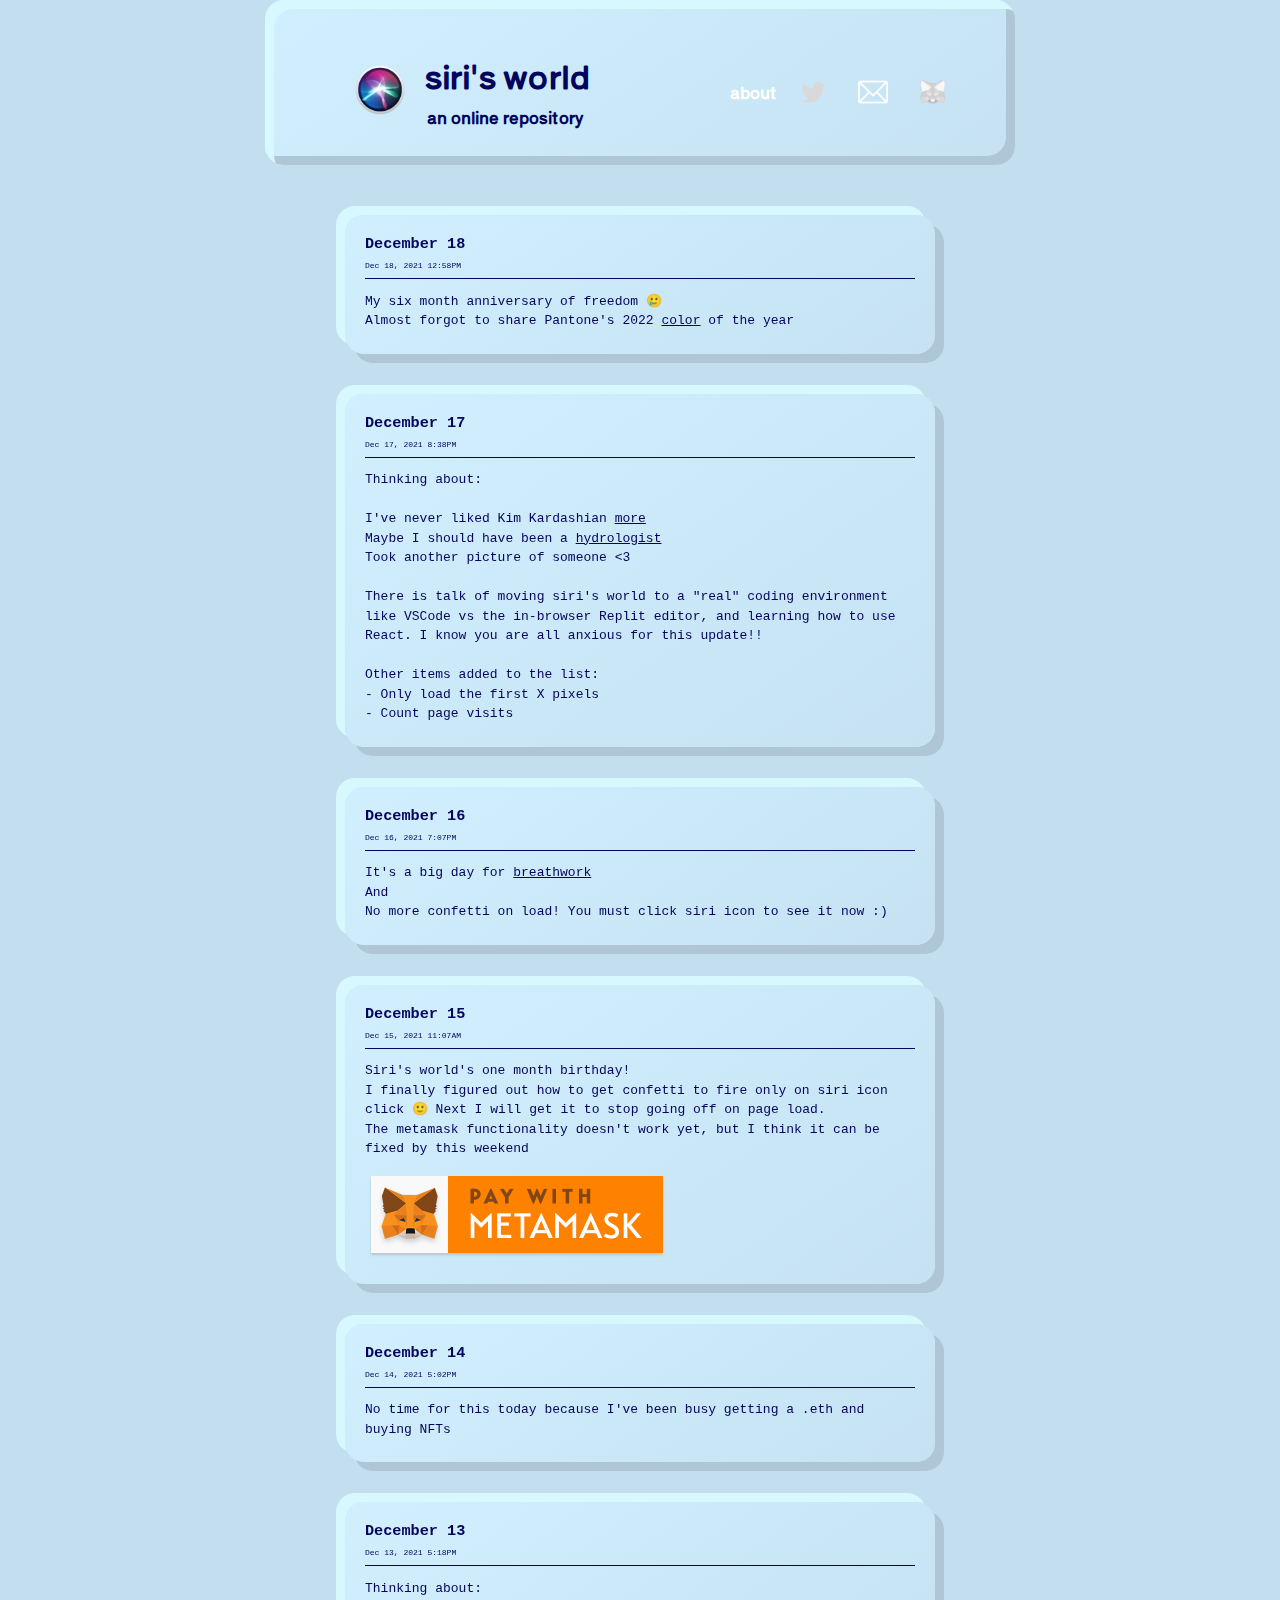
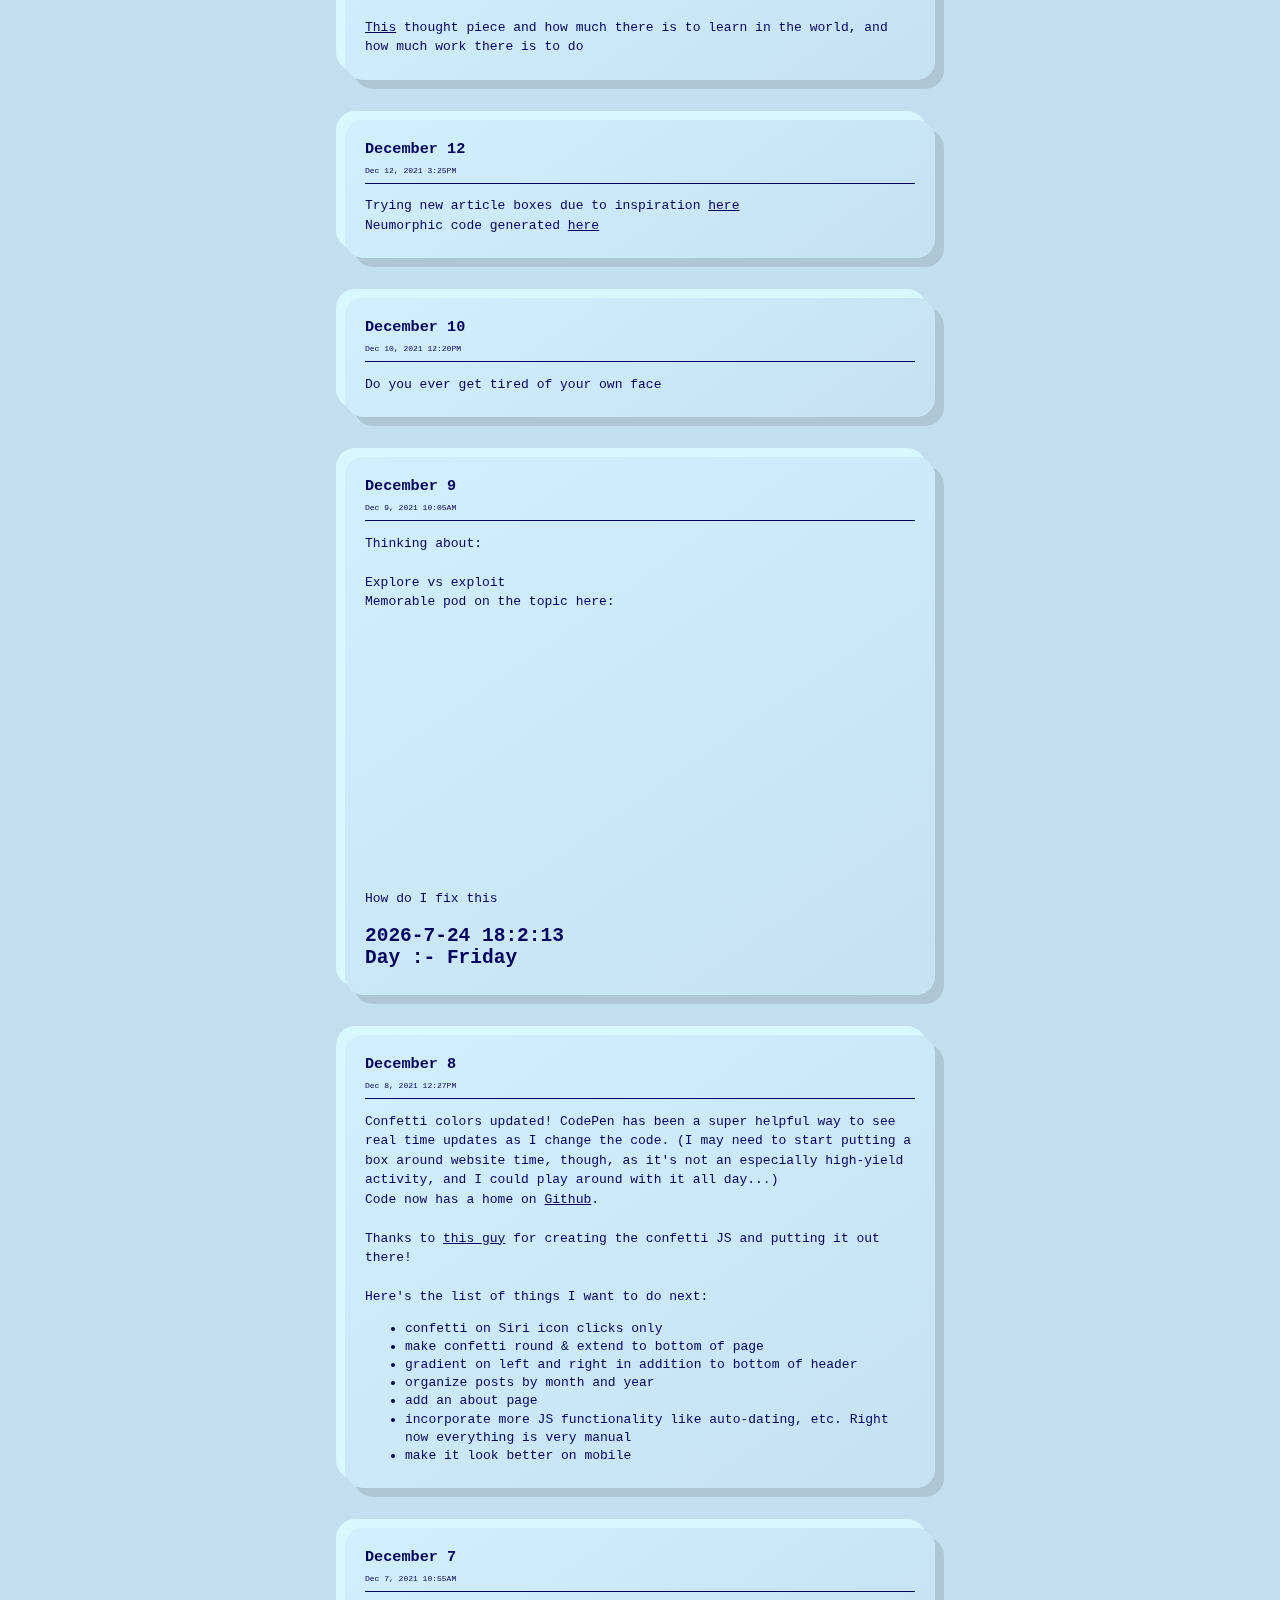
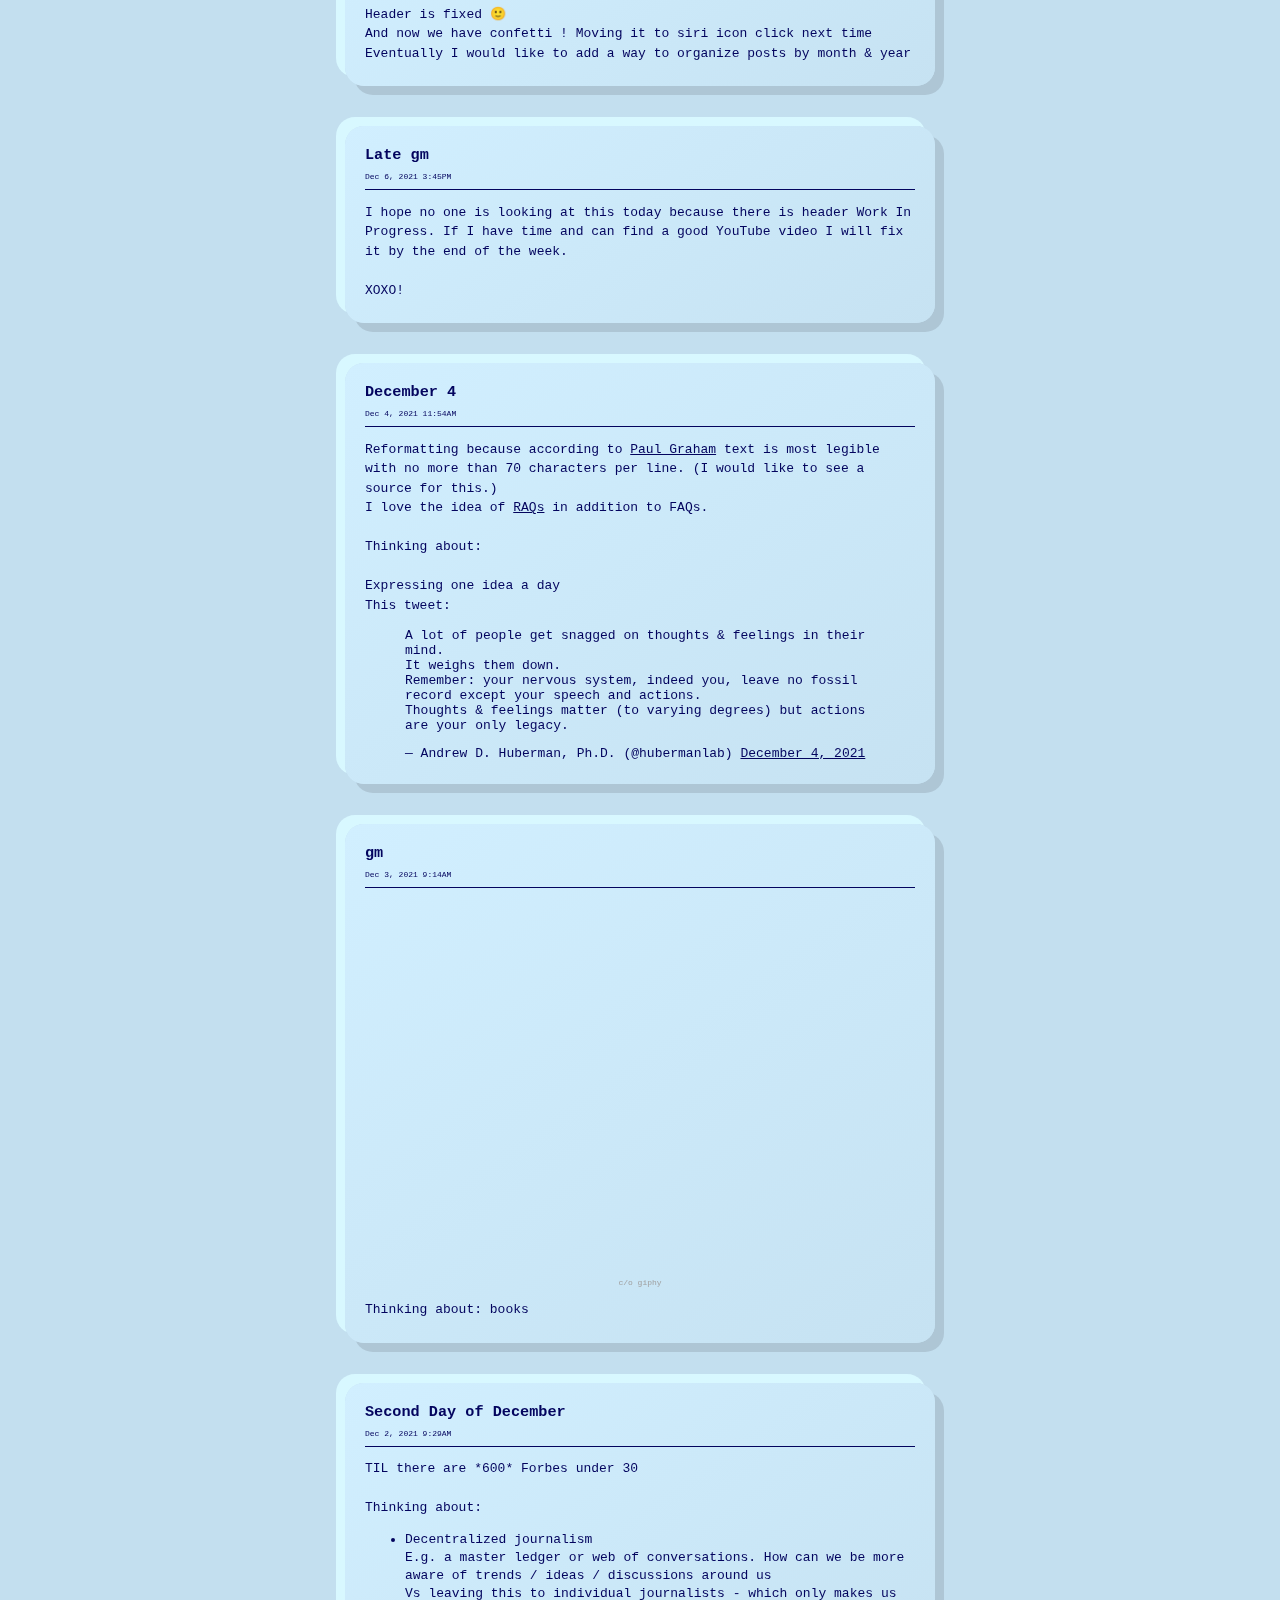
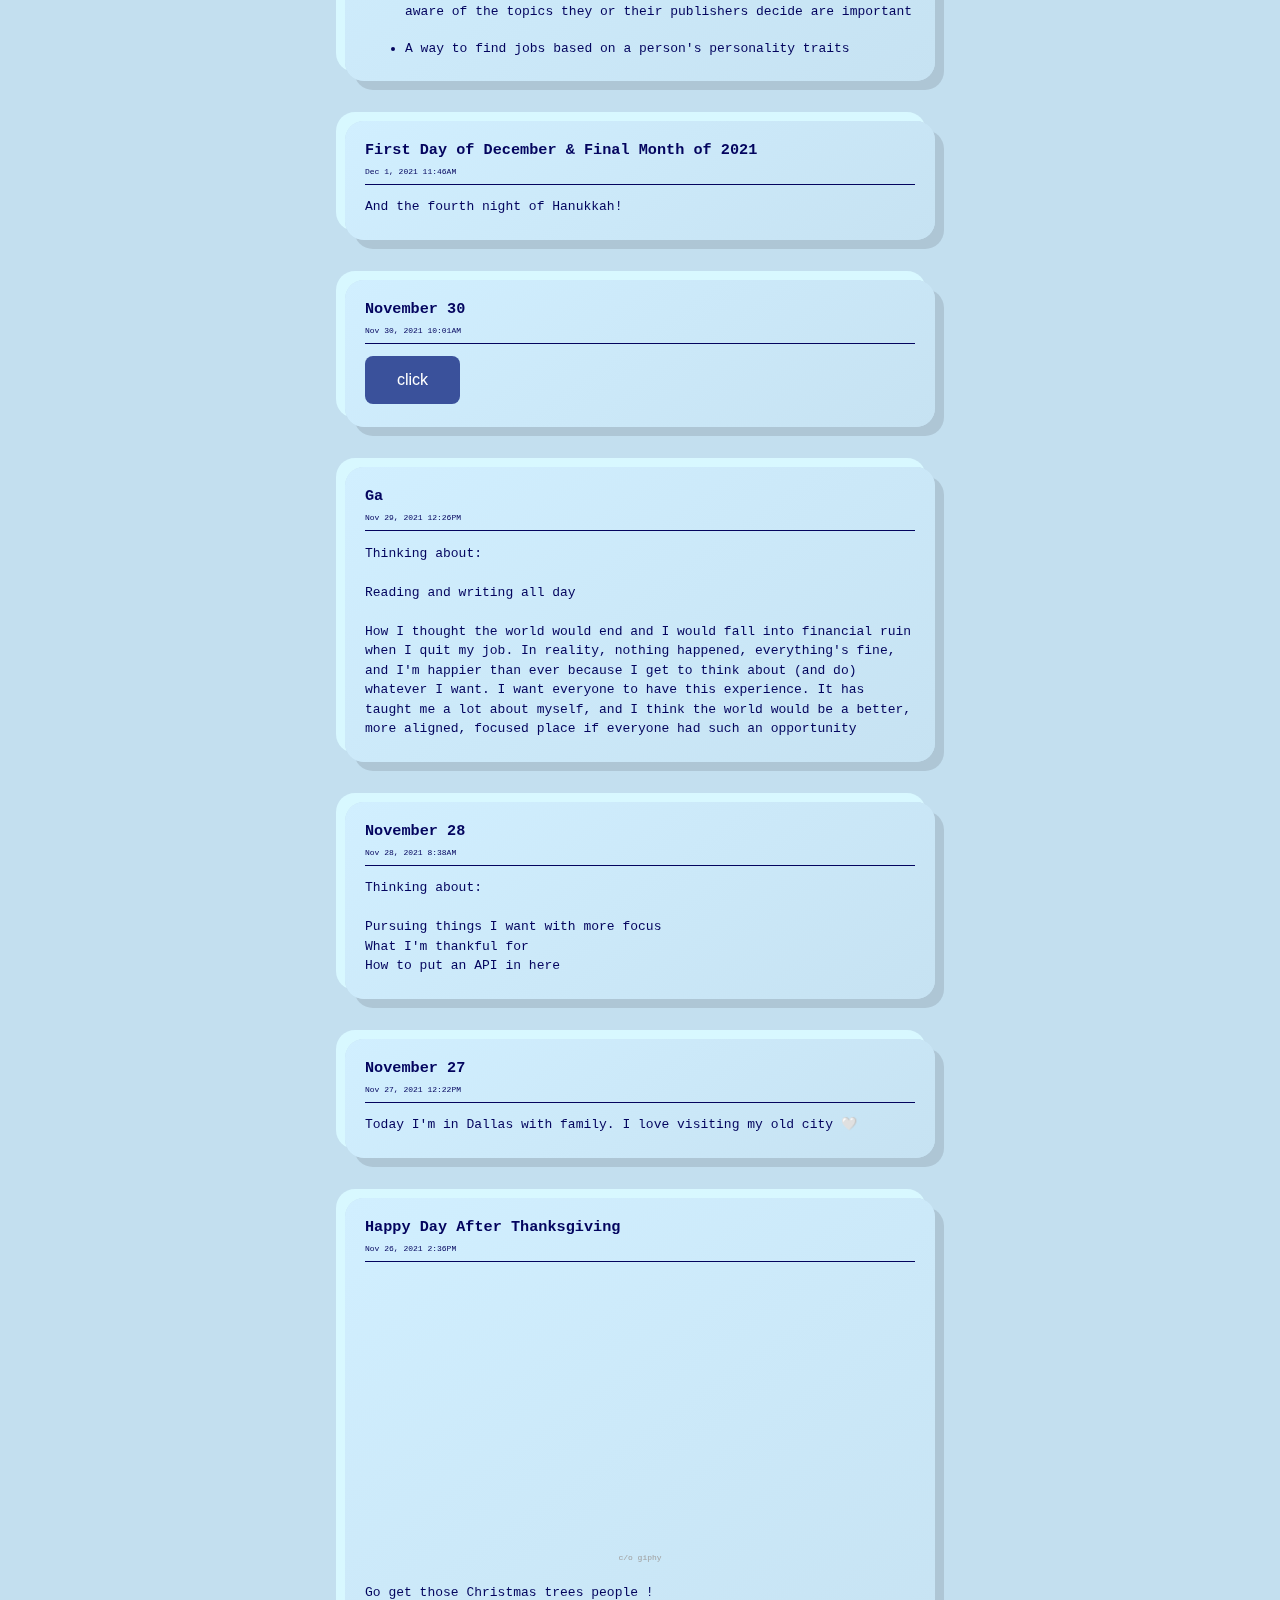
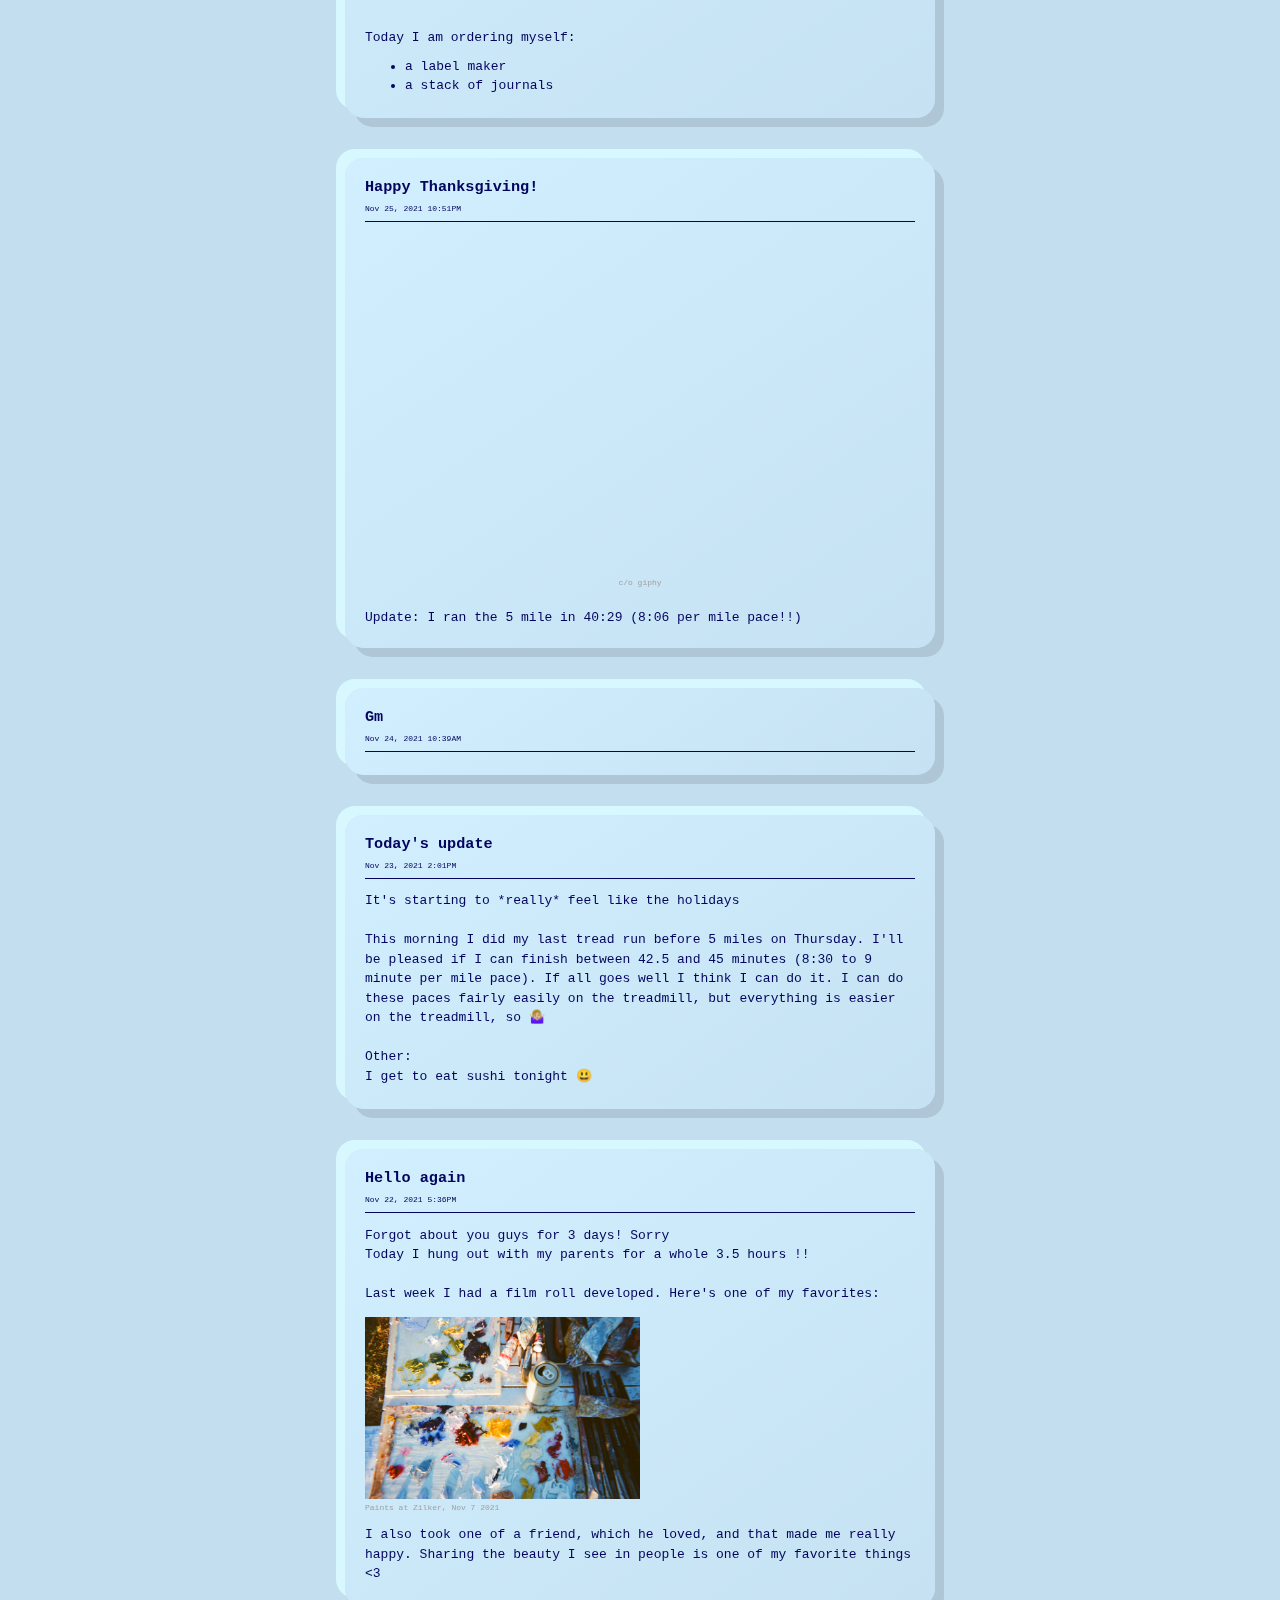
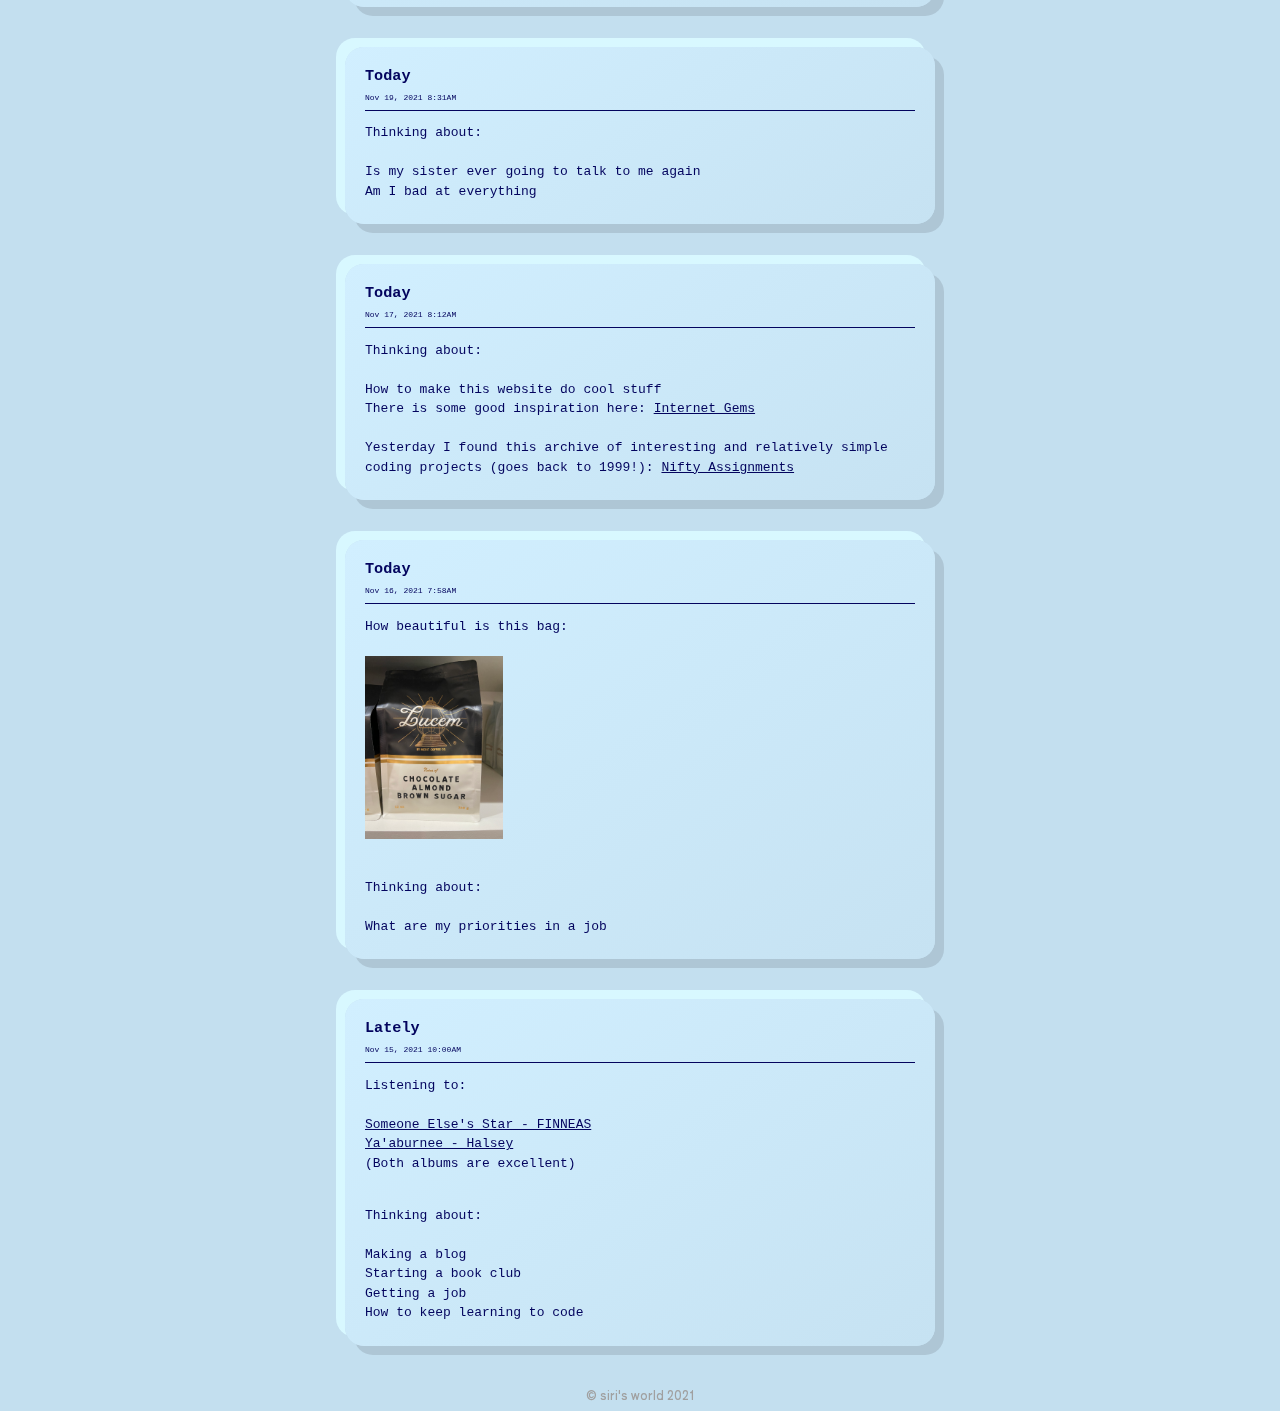
<file: index.html>
<!DOCTYPE html>
<html>
  <head>
    <meta charset="utf-8">
    <meta name="viewport" content="width=device-width">
    <title>siri's world</title>
    <link rel="shortcut icon" type="image/jpg" href="images/sirifavicon.jpg"/>
    <link href="style.css" rel="stylesheet" type="text/css"/>
  </head>

<!-- practice with confetti here: https://codepen.io/n33kos/pen/gjVQwv -->
  <body>

    <header>

      <img src="./images/siriicon.png"
      class='siriicon'
      width="50px"
      alt="how can i help you?"
      title="click for a surprise"/>

      <h1>siri's world</h1>

      <h4 class="subheader"><a href="archive.html">an online repository</h4></a>

      <div class="icon-bar">
      <a href="about.html"><h4 class="aboutlinkicon">about</h4></a>

      <a href="https://twitter.com/hahaimciara" target="_blank"><img src="./images/tweetshot.png" title="read my twitter" alt="read my twitter" height="30px"><i class="tweetlink"></i></a>

      <a href="https://mail.google.com/mail/?view=cm&fs=1&to=ciaraw897@gmail.com" target="_blank"><img src="./images/email.jpg" title="write me an email" alt="write me an email" width="30px"><i class="emaillink"></i></a>

      <a href="https://etherscan.io/enslookup-search?search=ciarawolfe.eth" target="_blank"><img src="./images/metamaskfox.png" title="ciarawolfe.eth" alt="ciarawolfe.eth" height="30px"><i class="ethlinkicon"></i></a><div>
      </div>
    </header>

    <main>
    <canvas class="confetti" id="canvas"></canvas>

    <article class="Dec2021">
      <h3 class="posttitle">December 18</h3>
      <p class="date">Dec 18, 2021 12:58PM</p>
      <hr/>
      <p class="postcontent">
        My six month anniversary of freedom 🥲 <br>
        Almost forgot to share Pantone's 2022 <a class="pantonelink" href="https://www.cnn.com/style/article/pantone-color-of-the-year-very-peri-2022/index.html" target="_blank">color</a> of the year
      </p>
    </article>

    <article class="Dec2021">
      <h3 class="posttitle">December 17</h3>
      <p class="date">Dec 17, 2021 8:38PM</p>
      <hr/>
      <p class="postcontent">
        Thinking about:<br><br>
        I've never liked Kim Kardashian <a href="https://bariweiss.substack.com/p/my-conversation-with-kim-kardashian?utm_campaign=mb&utm_medium=newsletter&utm_source=morning_brew#:~:text=So%20I%20didn%E2%80%99t,could%20do%20it.%C2%A0" target="_blank">more</a><br>
        Maybe I should have been a <a href="https://www.mynextmove.org/profile/summary/19-2043.00" target="_blank">hydrologist</a><br>
        Took another picture of someone <3
        <br><br>
        There is talk of moving siri's world to a "real" coding environment like VSCode vs the in-browser Replit editor, and learning how to use React. I know you are all anxious for this update!!<br><br>
        Other items added to the list:<br>
        - Only load the first X pixels<br>
        - Count page visits<br>
      </p>
    </article>

    <article class="Dec2021">
      <h3 class="posttitle">December 16</h3>
      <p class="date">Dec 16, 2021 7:07PM</p>
      <hr/>
      <p class="postcontent">
        It's a big day for <a href="https://twitter.com/robbiebent1/status/1471503360729628677" target="_blank">breathwork</a><br>
        And<br>
        No more confetti on load! You must click siri icon to see it now :)
      </p>
    </article>

    <article class="Dec2021">
      <h3 class="posttitle">December 15</h3>
      <p class="date">Dec 15, 2021 11:07AM</p>
      <hr/>
      <p class="postcontent">
        Siri's world's one month birthday!
        <br>
        I finally figured out how to get confetti to fire only on siri icon click 🙂 Next I will get it to stop going off on page load.<br>
        The metamask functionality doesn't work yet, but I think it can be fixed by this weekend
        <div class="tip-button"></div>
      </p>
    </article>

    <article class="Dec2021">
      <h3 class="posttitle">December 14</h3>
      <p class="date">Dec 14, 2021 5:02PM</p>
      <hr/>
      <p class="postcontent">
        No time for this today because I've been busy getting a .eth and buying NFTs
      </p>
    </article>

    <article class="Dec2021">
      <h3 class="posttitle">December 13</h3>
      <p class="date">Dec 13, 2021 5:18PM</p>
      <hr/>
      <p class="postcontent">
        Thinking about:<br><br>
        <a href="https://barmstrong.medium.com/ideas-on-how-to-improve-scientific-research-9e2e56474132" target="_blank">This</a> thought piece and how much there is to learn in the world, and how much work there is to do
      </p>
    </article>

    <article class="Dec2021">
      <h3 class="posttitle">December 12</h3>
      <p class="date">Dec 12, 2021 3:25PM</p>
      <hr/>
      <p class="postcontent">
        Trying new article boxes due to inspiration <a href="https://uxdesign.cc/neumorphism-in-user-interfaces-b47cef3bf3a6" target="_blank">here</a><br>
        Neumorphic code generated <a href="https://neumorphism.io/#e0e0e0" target="_blank">here</a>
      </p>
    </article>

    <article class="Dec2021">
      <h3 class="posttitle">December 10</h3>
      <p class="date">Dec 10, 2021 12:20PM</p>
      <hr/>
      <p class="postcontent">
        Do you ever get tired of your own face
      </p>
    </article>

    <article class="Dec2021">
      <h3 class="posttitle">December 9</h3>
      <p class="date">Dec 9, 2021 10:05AM</p>
      <hr/>
      <p class="postcontent">
        Thinking about:<br><br>
        Explore vs exploit<br>
        Memorable pod on the topic here:<br><br>
        <iframe src="https://open.spotify.com/embed/episode/0jcF13OMto9BlPfiFoKocY?theme=0" width="100%" height="232" frameBorder="0" allowfullscreen="" allow="autoplay; clipboard-write; encrypted-media; fullscreen; picture-in-picture"></iframe>
        <br><br>
        How do I fix this
        <h2 id="displayDateTime"></h2>
      </p>
    </article>

    <article class="Dec2021">
      <h3 class="posttitle">December 8</h3>
      <p class="date">Dec 8, 2021 12:27PM</p>
      <hr/>
      <p class="postcontent">
      Confetti colors updated! CodePen has been a super helpful way to see real time updates as I change the code. (I may need to start putting a box around website time, though, as it's not an especially high-yield activity, and I could play around with it all day...)
      <br>Code now has a home on <a href="https://github.com/ciaraw897/siris.world" target="_blank">Github</a>.<br><br>
      Thanks to <a href="https://codepen.io/n33kos/pen/gjVQwv" target="_blank"> this guy</a> for creating the confetti JS and putting it out there!
      <br><br>
      Here's the list of things I want to do next:<br>
      <ul>
        <li>confetti on Siri icon clicks only
        <li>make confetti round & extend to bottom of page
        <li>gradient on left and right in addition to bottom of header
        <li>organize posts by month and year
        <li>add an about page
        <li>incorporate more JS functionality like auto-dating, etc. Right now everything is very manual
        <li>make it look better on mobile
      </ul>
      </p>
    </article>

    <article class="Dec2021">
      <h3 class="posttitle">December 7</h3>
      <p class="date">Dec 7, 2021 10:55AM</p>
      <hr/>
      <p class="postcontent">
      Header is fixed &#128578;<br>
      And now we have confetti ! Moving it to siri icon click next time<br>
      Eventually I would like to add a way to organize posts by month & year
      </p>
    </article>

    <article class="Dec2021">
      <h3 class="posttitle">Late gm</h3>
      <p class="date">Dec 6, 2021 3:45PM</p>
      <hr/>
      <p class="postcontent">
      I hope no one is looking at this today because there is header Work In Progress. If I have time and can find a good YouTube video I will fix it by the end of the week. <br><br> XOXO!
      </p>
    </article>

    <article class="Dec2021">
      <h3 class="posttitle">December 4</h3>
      <p class="date">Dec 4, 2021 11:54AM</p>
      <hr/>
      <p class="postcontent">
      Reformatting because according to <a href="http://www.paulgraham.com/gfaq.html#:~:text=Text%20is%20most%20legible%20with%20no%20more%20than%2070%20characters%20per%20line." target="_blank" rel="noopener noreferrer">Paul Graham</a> text is most legible with no more than 70 characters per line. (I would like to see a source for this.)<br>
      I love the idea of <a href="http://www.paulgraham.com/raq.html" target="_blank" rel="noopener noreferrer">RAQs</a> in addition to FAQs.<br><br>

      Thinking about:<br><br>
      Expressing one idea a day<br>
      This tweet:
      <blockquote class="twitter-tweet"><p lang="en" dir="ltr">A lot of people get snagged on thoughts &amp; feelings in their mind. <br>It weighs them down. <br>Remember: your nervous system, indeed you, leave no fossil record except your speech and actions. <br>Thoughts &amp; feelings matter (to varying degrees) but actions are your only legacy.</p>&mdash; Andrew D. Huberman, Ph.D. (@hubermanlab) <a href="https://twitter.com/hubermanlab/status/1467155561091317766?ref_src=twsrc%5Etfw" target="_blank" rel="noopener noreferrer">December 4, 2021</a></blockquote>
      <script async src="https://platform.twitter.com/widgets.js" charset="utf-8"></script>
      </p>
    </article>

    <article class="Dec2021">
      <h3 class="posttitle">gm</h3>
      <p class="date">Dec 3, 2021 9:14AM</p>
      <hr/>
      <div class="giphy"><iframe src="https://giphy.com/embed/72F0mmiIqFn5m" width="480" height="360" frameBorder="0" class="giphy-embed" allowFullScreen></iframe><a href="https://giphy.com/gifs/peanuts-charlie-brown-a-christmas-72F0mmiIqFn5m"></a>
      <p class="caption">c/o giphy</p></div>
      <p class="postcontent">
      Thinking about: books
      </p>
    </article>

    <article class="Dec2021">
      <h3 class="posttitle">Second Day of December</h3>
      <p class="date">Dec 2, 2021 9:29AM</p>
      <hr/>
      <p class="postcontent">TIL there are *600* Forbes under 30<br><br>
      Thinking about:<br>
      <ul>
        <li>Decentralized journalism<br>
      E.g. a master ledger or web of conversations. How can we be more aware of trends / ideas / discussions around us<br>
      Vs leaving this to individual journalists - which only makes us aware of the topics they or their publishers decide are important<br><br>
      <li>A way to find jobs based on a person's personality traits
        </ul>
      </p>
    </article>

    <article class="Dec2021">
      <h3 class="posttitle">First Day of December & Final Month of 2021</h3>
      <p class="date">Dec 1, 2021 11:46AM</p>
      <hr/>
      <p class="postcontent">
        And the fourth night of Hanukkah!<br>
      </p>
    </article>

    <article class="Nov2021">
      <h3 class="posttitle">November 30</h3>
      <p class="date">Nov 30, 2021 10:01AM</p>
      <hr/>
      <p class="postcontent">
        <button class="randomnumberbutton" onclick="document.getElementById('demo').innerHTML = buttonClick()">click</button>
        <p id="demo"></p>
      </p>
    </article>

    <article class="Nov2021">
      <h3 class="posttitle">Ga</h3>
      <p class="date">Nov 29, 2021 12:26PM</p>
      <hr/>
      <p class="postcontent">
        Thinking about: <br><br>
        Reading and writing all day<br><br>
        How I thought the world would end and I would fall into financial ruin when I quit my job. In reality, nothing happened, everything's fine, and I'm happier than ever because I get to think about (and do) whatever I want. I want everyone to have this experience. It has taught me a lot about myself, and I think the world would be a better, more aligned, focused place if everyone had such an opportunity
      </p>
    </article>

    <article class="Nov2021">
      <h3 class="posttitle">November 28</h3>
      <p class="date">Nov 28, 2021 8:38AM</p>
      <hr/>
      <p class="postcontent">
        Thinking about: <br><br>
        Pursuing things I want with more focus<br>
        What I'm thankful for <br>
        How to put an API in here
      </p>
    </article>

    <article class="Nov2021">
      <h3 class="posttitle">November 27</h3>
      <p class="date">Nov 27, 2021 12:22PM</p>
      <hr/>
      <p class="postcontent">
        Today I'm in Dallas with family. I love visiting my old city &#129293
      </p>
    </article>

    <article class="Nov2021">
        <h3 class="posttitle">Happy Day After Thanksgiving</h3>
        <p class="date">Nov 26, 2021 2:36PM</p>
        <hr />
        <p class="postcontent">
          <div class="giphy"><iframe src="https://giphy.com/embed/QAIAF7olcLrCU" width="480" height="255" frameBorder="0" class="giphy-embed" allowFullScreen></iframe>
          <p class="caption">c/o giphy</p></div>
          <br>Go get those Christmas trees people !<br><br><br>
          Today I am ordering myself:<br>
          <ul>
          <li> a label maker</li>
          <li> a stack of journals</li>
          </ul>
        </p>
    </article>

    <article class="Nov2021">
        <h3 class="posttitle">Happy Thanksgiving!</h3>
        <p class="date">Nov 25, 2021 10:51PM</p>
        <hr />
        <p class="postcontent">
          <div class="giphy"><iframe src="https://giphy.com/embed/13FPzgvyxqxdq8" width="480" height="320" frameBorder="0" allowFullScreen></iframe>
          <p class="caption">c/o giphy</p><br></div>
        Update: I ran the 5 mile in 40:29 (8:06 per mile pace!!)
        </p>
    </article>

    <article class="Nov2021">
        <h3 class="posttitle">Gm</h3>
        <p class="date">Nov 24, 2021 10:39AM</p>
        <hr />
        <p class="postcontent">
        </p>
    </article>

    <article class="Nov2021">
        <h3 class="posttitle">Today's update</h3>
        <p class="date">Nov 23, 2021 2:01PM</p>
        <hr />
        <p class="postcontent">
        It's starting to *really* feel like the holidays<br><br>
        This morning I did my last tread run before 5 miles on Thursday. I'll be pleased if I can finish between 42.5 and 45 minutes (8:30 to 9 minute per mile pace). If all goes well I think I can do it. I can do these paces fairly easily on the treadmill, but everything is easier on the treadmill, so &#129335;&#127996;&#8205;&#9792;<br><br>
        Other:<br>
        I get to eat sushi tonight &#128515<br>
        </p>
    </article>

    <article class="Nov2021">
        <h3 class="posttitle">Hello again</h3>
        <p class="date">Nov 22, 2021 5:36PM</p>
        <hr />
        <p class="postcontent">
        Forgot about you guys for 3 days! Sorry<br>
        Today I hung out with my parents for a whole 3.5 hours !!<br>
        <br>
        Last week I had a film roll developed. Here's one of my favorites:<br></p>
        <img src="images/paints.jpg" width=50% alt="Paints at Zilker" title="Paints at Zilker">
        <p class="caption">Paints at Zilker, Nov 7 2021</p>
        <p class="postcontent">I also took one of a friend, which he loved, and that made me really happy. Sharing the beauty I see in people is one of my favorite things <3
        </p>
    </article>

    <article class="Nov2021">
        <h3 class="posttitle">Today</h3>
        <p class="date">Nov 19, 2021 8:31AM</p>
        <hr />
        <p class="postcontent">Thinking about:<br><br>
        Is my sister ever going to talk to me again<br>
        Am I bad at everything
        <br>
        </p>
    </article>

    <article class="Nov2021">
        <h3 class="posttitle">Today</h3>
        <p class="date">Nov 17, 2021 8:12AM</p>
        <hr />
        <p class="postcontent">Thinking about:<br><br>
        How to make this website do cool stuff<br>
        There is some good inspiration here: <a href="https://ilovecreatives.com/internet-gems" target="_blank">Internet Gems</a>
        <br><br>
        Yesterday I found this archive of interesting and relatively simple coding projects (goes back to 1999!): <a href="http://nifty.stanford.edu/" target="_blank" rel="noopener noreferrer">Nifty Assignments</a><br>
        </p>
      </article>

    <article class="Nov2021">
        <h3 class="posttitle">Today</h3>
        <p class="date">Nov 16, 2021 7:58AM</p>
        <hr />
        <p class="postcontent">
        How beautiful is this bag:<br><br>
        <img src="images/coffeebag.jpeg" width=25% alt="blog's first photo!" title="blog's first photo!"/>
        <br>
        <br>
        </p>
        <p class="postcontent">Thinking about:<br><br>
        What are my priorities in a job<br>
        </p>
      </article>

      <article class="Nov2021">
        <h3 class="posttitle">Lately</h3>
        <p class="date">Nov 15, 2021 10:00AM</p>
        <hr />
        <p class="postcontent">Listening to:<br><br>
        <a href="https://open.spotify.com/track/0lIuxHZkiRZBeKH0Q4q5Vy?si=0e9dfc364bd249ae" target="_blank" rel="noopener noreferrer">Someone Else's Star - FINNEAS</a><br>
        <a href="https://open.spotify.com/track/1CID86JVwdEYqbBJlYtp41?si=32cd5b818c74441d" target="_blank" rel="noopener noreferrer">Ya'aburnee - Halsey</a><br>
        (Both albums are excellent)<br><br>
        </p>
        <p class="postcontent">Thinking about:<br><br>
        Making a blog<br>
        Starting a book club<br>
        Getting a job<br>
        How to keep learning to code</p>
      </article>

    </main>

    <footer>
      <p class="footer">&copy;  siri's world 2021</p>
    </footer>

  <script src="script.js"></script>
  </body>
</html>
</file>
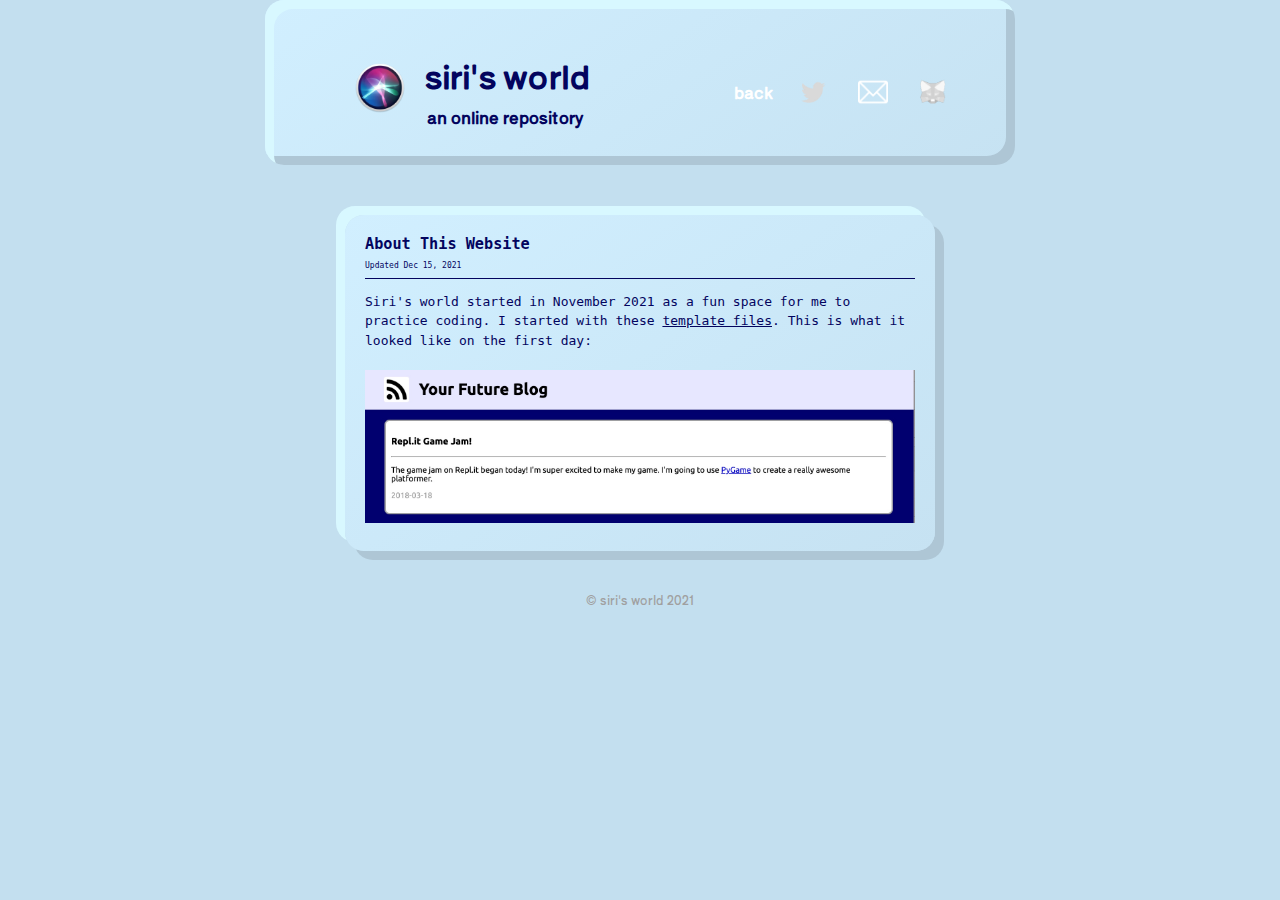
<file: about.html>
<!DOCTYPE html>
<html>
  <head>
    <meta charset="utf-8">
    <meta name="viewport" content="width=device-width">
    <title>about</title>
    <link rel="shortcut icon" type="image/jpg" href="images/sirifavicon.jpg"/>
    <link href="style.css" rel="stylesheet" type="text/css"/>
  </head>

  <body>

    <header>
      
      <a href="https://sirisworld.ciaraw.repl.co/">
      <img src="images/siriicon.png"
      class='siriicon'
      width="50px"
      alt="how can i help you?" 
      title="click for a surprise"/></a>
      
      <h1>siri's world</h1>

      <h4 class="subheader">an online repository</h4>

      <div class="icon-bar">
      <a href="index.html"><h4 class="aboutlinkicon">back</h4></a>
      
      <a href="https://twitter.com/hahaimciara" target="_blank"><img src="images/tweetshot.png" title="read my twitter" alt="read my twitter" height="30px"><i class="tweetlink"></i></a>

      <a href="https://mail.google.com/mail/?view=cm&fs=1&to=ciaraw897@gmail.com" target="_blank"><img src="images/email.jpg" title="write me an email" alt="write me an email" width="30px"><i class="emaillink"></i></a>

      <a href="https://etherscan.io/enslookup-search?search=ciarawolfe.eth" target="_blank"><img src="images/metamaskfox.png" title="ciarawolfe.eth" alt="ciarawolfe.eth" height="30px"><i class="ethlinkicon"></i></a><div>
      
      </div>

    </header>

    <main>

    <article>
      <h3 class="posttitle">About This Website</h3>
      <p class="date">Updated Dec 15, 2021</p>
      <hr/>
      <p class="postcontent">
        Siri's world started in November 2021 as a fun space for me to practice coding. I started with these <a href="https://replit.com/@templates/Personal-Blog-Site" target="_blank">template files</a>. This is what it looked like on the first day:<br><br>
        <img src="images/personalblog.jpg" title="humble beginnings" alt="humble beginnings" width=100%></img>
      </p>
    </article>


    </main>
    
    <footer>
      <p class="footer">&copy;  siri's world 2021</p>
    </footer>

  <!-- <script src="script.js"></script> -->
  </body>
</html>
</file>
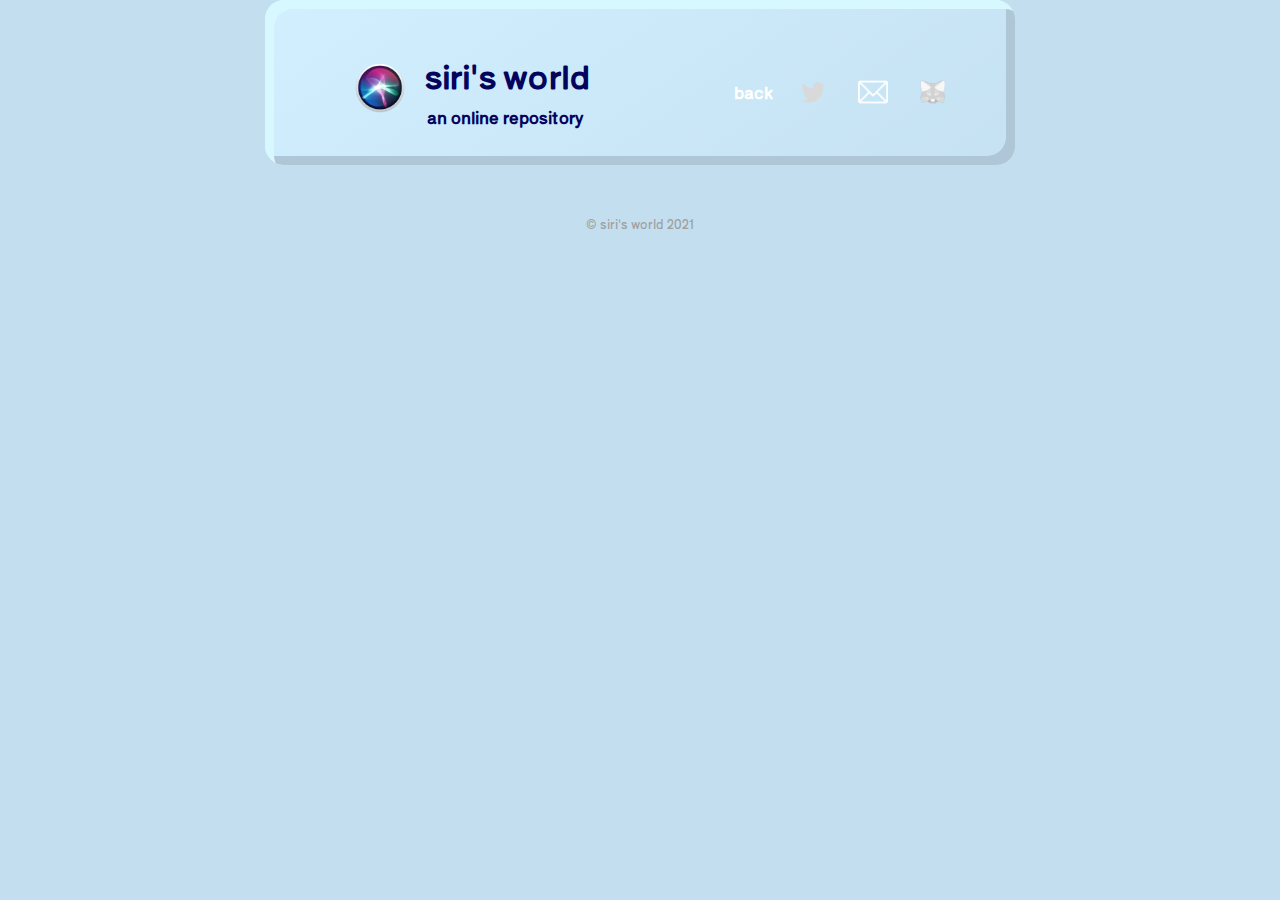
<file: archive.html>
<!DOCTYPE html>
<html>
  <head>
    <meta charset="utf-8">
    <meta name="viewport" content="width=device-width">
    <title>about</title>
    <link rel="shortcut icon" type="image/jpg" href="images/sirifavicon.jpg"/>
    <link href="style.css" rel="stylesheet" type="text/css"/>
  </head>

  <body>

    <header>

      <a href="https://sirisworld.ciaraw.repl.co/">
      <img src="images/siriicon.png"
      class='siriicon'
      width="50px"
      alt="how can i help you?" /></a>

      <h1>siri's world</h1>

      <h4 class="subheader">an online repository</h4>

      <div class="icon-bar">
      <a href="index.html"><h4 class="aboutlinkicon">back</h4></a>

      <a href="https://twitter.com/hahaimciara" target="_blank"><img src="images/tweetshot.png" title="read my twitter" alt="read my twitter" height="30px"><i class="tweetlink"></i></a>

      <a href="https://mail.google.com/mail/?view=cm&fs=1&to=ciaraw897@gmail.com" target="_blank"><img src="images/email.jpg" title="write me an email" alt="write me an email" width="30px"><i class="emaillink"></i></a>

      <a href="https://etherscan.io/enslookup-search?search=ciarawolfe.eth" target="_blank"><img src="images/metamaskfox.png" title="ciarawolfe.eth" alt="ciarawolfe.eth" height="30px"><i class="ethlinkicon"></i></a><div>

      </div>

    </header>

    <main>

    </main>

    <footer>
      <p class="footer">&copy;  siri's world 2021</p>
    </footer>

  <!-- <script src="script.js"></script> -->
  </body>
</html>
</file>
<file: style.css>
@import url('https://fonts.googleapis.com/css2?family=Poppins:wght@600&family=Shippori+Antique+B1&display=swap');

body {
  margin: 0 auto;
  padding: 0;
  background: #c3dfef;
	font-family: sans-serif;
  max-width: 750px;
}

header {
  display: flex;
  align-items: center;
  box-shadow: inset 9px 9px 0px #d8f8ff, inset -9px -9px 0px #aec6d5;
  background: linear-gradient(145deg, #d1efff, #c6e2f2);
  border-radius: 19px;
  padding-top: 0px;
  color: #03045e;
  font-family: 'Shippori Antique B1', sans-serif;
  padding-left: 50px;
  padding-bottom: 15px;
  margin-bottom: 50px;
  position: sticky;
  top: 0px;
  cursor: auto;
}

hr {
  height: 0.5px;
  border: 0;
  color: rgba(3,4,94,0.5);
  background-color: #03045e;
}

.confetti {
  position: fixed;
  left: 0px;
  top: 0px;
  bottom: 0px;
  z-index: -1;
}

.siriicon {
  width: 50px;
  border-radius: 5px;
  margin: 10px 20px 0 40px;
  padding-top: 20px;
}
.siriicon:active {
  filter: drop-shadow(2px 2px 0.5rem #3a519b);
}

.subheader {
  color: #03045e;
  margin-left: -164px;
  font-family: 'Shippori Antique B1', sans-serif;
  margin-top: 105px;
}
h4 a {
  text-decoration: none;
  color: #03045e;
}

.aboutlinkicon {
  color: white;
  font-family: 'Shippori Antique B1', sans-serif;
  text-decoration: none;
  margin: 0;
  padding-top: 2.667px;
  padding-bottom: 8.667px;
}

.icon-bar {
  width: 240px;
  margin-left: 140px;
  margin-top: 40px;
  border-radius: 10px;
  float: right;
  font-family: 'Shippori Antique B1', sans-serif;
  text-decoration: none;
}
.icon-bar a {
  float: left;
  text-align: center;
  width: 25%;
  padding: 18px 0;
  color: white;
  font-family: 'Shippori Antique B1', sans-serif;
  text-decoration: none;
}
.icon-bar a:hover {
  background-color: #03045e;
  box-shadow: inset 0px 0px 6px #c3dfef;
  border-radius: 10px;
  color: white;
}
.icon-bar a:active {
  opacity: 50%;
  box-shadow: inset 0px 0px 6px #a0a0a0;
  filter: drop-shadow(2px 2px 0.5rem #3a519b);
}

.tip-button {
  width: 304px;
  height: 89px;
  background-size: 100%;
  background-image: url('images/1_pay_mm_off.png');
  cursor: pointer;
}
.tip-button:hover {
  background-image: url('images/1_pay_mm_over.png');
}
.tip-button:active {
  background-image: url('images/1_pay_mm_off.png');
}

article {
  border-radius: 19px;
  /* background: #c3dfef; */
  background: linear-gradient(145deg, #d1efff, #c6e2f2);
  box-shadow: 9px 9px 0px #aec6d5, -9px -9px 0px #d8f8ff;
  /* code generated with https://neumorphism.io/#e0e0e0 */
  /* // radius: 19px, background: #c3dfef, distance: 9px, intensity: 0.11px, blur: 0, shape: flat */
  border: rgba(255, 255, 255, 0.5);
  width: 85%;
  margin-top: 20px;
  margin-left: auto;
  margin-right: auto;
  margin-bottom: 40px;
  padding: 20px;
  padding-bottom: 10px;
  color: #03045e;
  font-family: monospace;
  max-width: 550px;
  align-items: center;
}

.randomnumberbutton {
  background-color: #3a519b;
  border: none;
  color: white;
  padding: 15px 32px;
  border-radius: 8px;
  text-align: center;
  text-decoration: none;
  display: inline-block;
  font-size: 16px;
}

.randomnumberbutton:hover{
  background-color: #e4007c;
}
.randomnumberbutton:active{
  background-color: #ffafcc;
  box-shadow: inset 0 0 5px #fff;
}

.posttitle {
  margin: 0px;
}

.postcontent {
  line-height: 1.5;
}

.date {
  color: #03045e;
  font-size: 8px;
}

.caption {
  color: #a0a0a0;
  font-size: 8px;
  margin-top: 0px;
}
.caption:hover {
  color: #03045e;
}

ul {
  line-height: 1.4;
}

.giphy {
  text-align: center;
  padding-top: 20px;
  padding-bottom: 0px;
}

/* Links */
a:link {
  color: #03045e;
  /* text-decoration: none; */
}
a:visited {
  color: #03045e;
  /* text-decoration: none; */
}
a:hover {
  color: #e4007c;
  text-decoration: none;
}
a:active {
  color: #ffafcc;
  text-decoration: none;
}

footer {
  text-align: center;
  color: #a0a0a0;
  font-size: 12px;
  font-family: 'Shippori Antique B1', sans-serif;
}
.footer:hover {
  color: #03045e;
}
</file>
